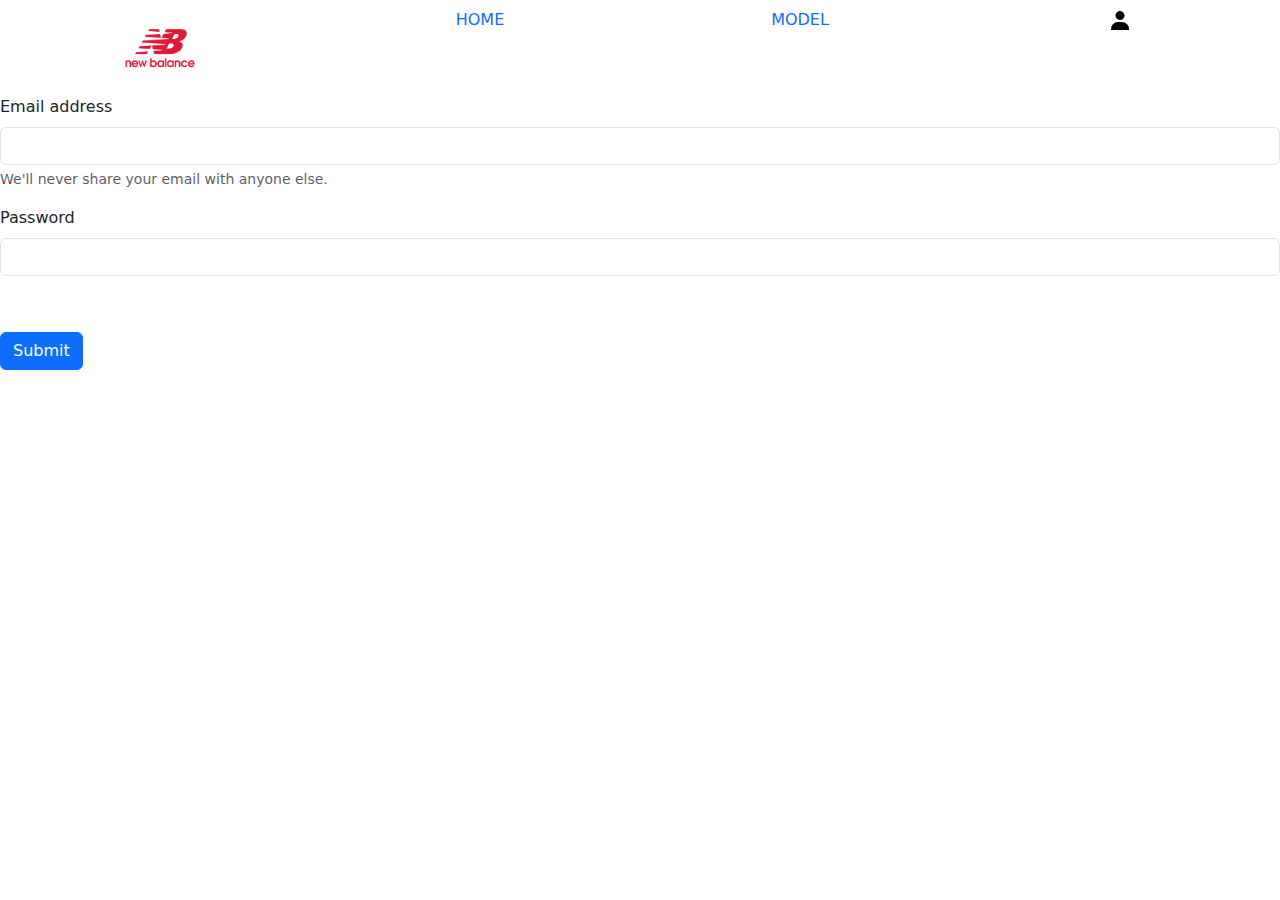
<file: login.html>
<!DOCTYPE html>
<html lang="en">
<head>
    <title>Navbar 1 </title>
    <link rel="stylesheet" href="asset/css/style.css">
    <link href="https://cdn.jsdelivr.net/npm/bootstrap@5.3.3/dist/css/bootstrap.min.css" rel="stylesheet" integrity="sha384-QWTKZyjpPEjISv5WaRU9OFeRpok6YctnYmDr5pNlyT2bRjXh0JMhjY6hW+ALEwIH" crossorigin="anonymous">
    <script src="https://cdn.jsdelivr.net/npm/bootstrap@5.3.3/dist/js/bootstrap.bundle.min.js" integrity="sha384-YvpcrYf0tY3lHB60NNkmXc5s9fDVZLESaAA55NDzOxhy9GkcIdslK1eN7N6jIeHz" crossorigin="anonymous"></script>

</head>
<body>
    <!--Navbar-->
    <nav class="nav nav-pills nav-justified " style="background-color: white;">
        <a class="nav-link active"  style="background-color: white;" href="#"><img src="asset/img/New_Balance_Logo_PNG_Download_Original_Logo_Big_Size-removebg-preview-removebg-preview.png" alt="" width="90PX" ></a>
        <a class="nav-link" href="index.html">HOME</a>
        <a class="nav-link" href="koleksi.html">MODEL</a>

        <a href="login.html" class="nav-link" aria-disabled="true"><img src="asset/img/user-solid-24.png" alt=""></a>
      </nav>

      <form>
        <div class="mb-3">
          <label for="exampleInputEmail1" class="form-label">Email address</label>
          <input type="email" class="form-control" id="exampleInputEmail1" aria-describedby="emailHelp">
          <div id="emailHelp" class="form-text">We'll never share your email with anyone else.</div>
        </div>
        <div class="mb-3">
          <label for="exampleInputPassword1" class="form-label">Password</label>
          <input type="password" class="form-control" id="exampleInputPassword1">
        </div>
        <div class="mb-3 form-check">
         
          
        </div>
        <button type="submit" class="btn btn-primary">Submit</button>
      </form>
</file>
<file: asset/css/style.css>
@import url('https://fonts.googleapis.com/css2?family=Italiana&family=Limelight&display=swap');

.navbar-nav{
    font-family: "Italiana", sans-serif;
    font-weight: 500;
    font-style: normal;
    font-size: 50px;
  }

body h3 {
    font-family: "Limelight", sans-serif;
    font-weight: 500;
    font-style: normal;
    text-align: center;
    padding: 100px;
    font-size: 80px;
  }

  /* .card { 
   justify-content: center;
   margin-top: 100px;

  } */
  /* .card img{
    width: 200px;
    height: 200px;
  } */
.konten {
  width:  100%;
}

.col-9{
  padding: 50px;
}
.col-9 {
  font-family: "Jomolhari", serif;
  font-weight: 500;
  font-style: normal;
  font-size: 20px;
  text-align: left;
}
.row{
  font-family: "Jomolhari", serif;
  font-weight: 400;
  font-style: normal;
  font-size: 50px;
}
.col-2{
  font-family: "Jomolhari", serif;
  font-weight: 400;
  font-style: normal;
  font-size: 50px;
}
.row{
  padding: 50px;
  margin-top: 50px;
  
} 
.font1{
  margin-bottom: -50px;
}

.container-footer{
  max-width: 1170px;
  margin: auto;
}

.footer{
  background: #686D76;
  padding: 35px 0;
}

.row-footer{
  display: flex;
  flex-wrap: wrap;
}

.footer-col{
  width: 25%;
  padding:  0 60px;
}

.footer-col h4{
  font-size: 18px;
  color: var(--white);
  margin-bottom: 35px;
  font-weight: 500;
  position: relative;
}

.footer-col h4::before{
  content: '';
  position: absolute;
  left: 0;
  bottom: -10px;
  background: var(--biruTUA);
  height: 2px;
  box-sizing: border-box;
  width: 50px;
}

.footer-col p{
  font-size: 14px;
  text-decoration: none;
  color: #252525;
  display: block;
  transition: all .3s ease;
}

.footer-col p:hover{
  display: block;
  color: var(--white);
  padding-left: 6px;
}

.footer-col ul{
  list-style: none;
}

.footer-col ul li a{
  font-size: 16px;
  text-decoration: none;
  color: #252525;
  display: block;
  transition: all .3s ease;
}

.footer-col ul li a:hover{
  color: var(--white);
  padding-left: 6px;
}

.footer-col .media-sosial a{
  display: inline-block;
  height: 40px;
  width: 40px;
  background: rgba(255, 255, 255, .2);
  margin: 0 10px 10 0px;
  text-align: center;
  line-height: 40px;
  border-radius: 50%;
  color: var(--white);
  transition: all .5s ease;

}

.footer-col .media-sosial a:hover{
  color: #24262b;
  background: var(--white);
}
</file>
